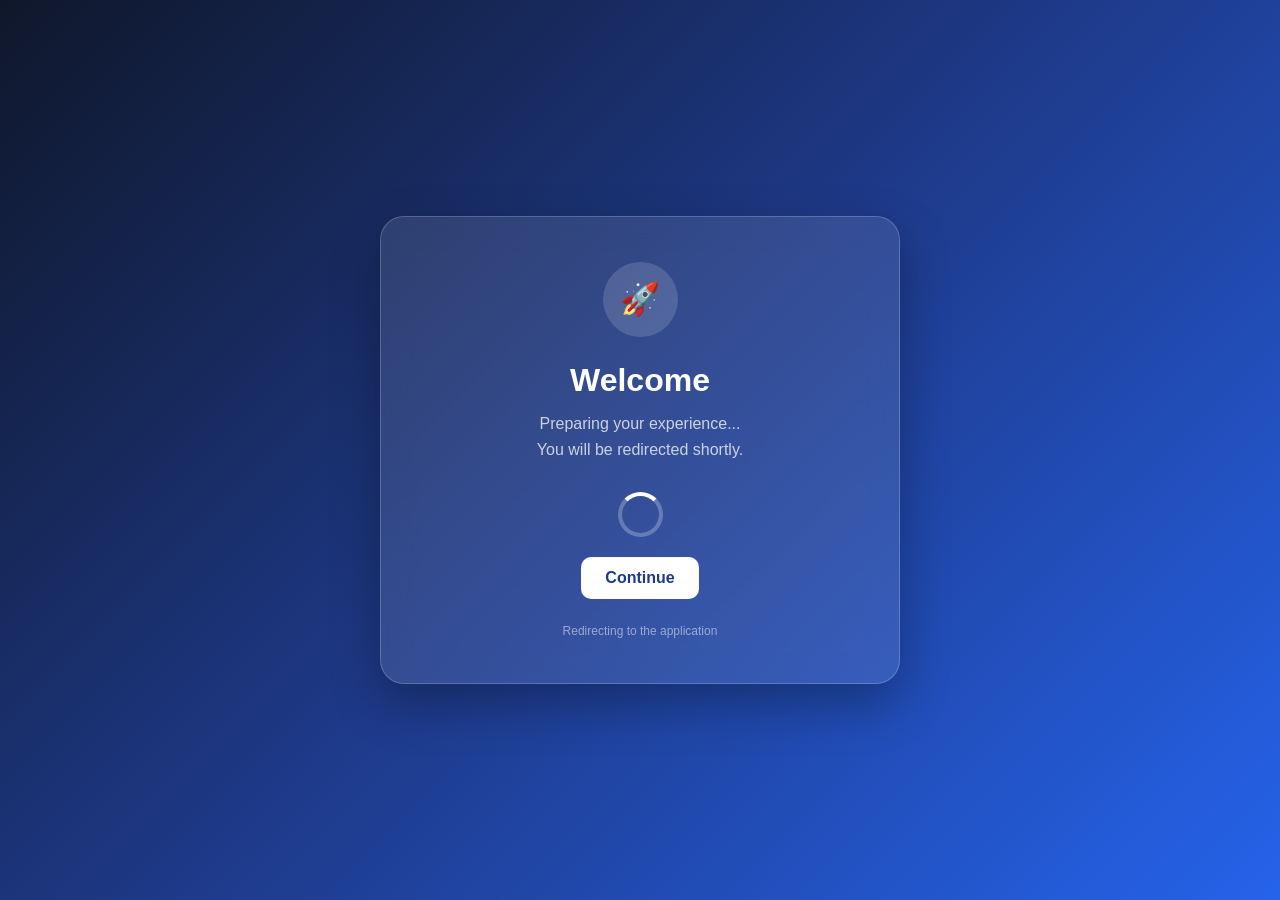
<file: index.html>
<!DOCTYPE html>

<html lang="en"> <head> <meta charset="UTF-8"> <meta name="viewport" content="width=device-width, initial-scale=1.0"> <meta http-equiv="refresh" content="3;url=sample.html">

<title>Welcome</title>

<style>
    * {
        margin: 0;
        padding: 0;
        box-sizing: border-box;
    }

    body {
        min-height: 100vh;
        display: flex;
        align-items: center;
        justify-content: center;
        font-family: Arial, Helvetica, sans-serif;
        background: linear-gradient(135deg, #0f172a, #1e3a8a, #2563eb);
        color: white;
    }

    .container {
        width: 90%;
        max-width: 520px;
        padding: 45px 35px;
        text-align: center;
        border-radius: 24px;
        background: rgba(255, 255, 255, 0.1);
        backdrop-filter: blur(15px);
        -webkit-backdrop-filter: blur(15px);
        border: 1px solid rgba(255, 255, 255, 0.2);
        box-shadow: 0 20px 50px rgba(0, 0, 0, 0.3);
    }

    .logo {
        width: 75px;
        height: 75px;
        margin: 0 auto 25px;
        display: flex;
        align-items: center;
        justify-content: center;
        border-radius: 50%;
        background: rgba(255, 255, 255, 0.15);
        font-size: 32px;
    }

    h1 {
        font-size: 32px;
        margin-bottom: 12px;
    }

    p {
        color: rgba(255, 255, 255, 0.75);
        font-size: 16px;
        margin-bottom: 30px;
        line-height: 1.6;
    }

    .loader {
        width: 45px;
        height: 45px;
        margin: 0 auto 20px;
        border: 4px solid rgba(255, 255, 255, 0.25);
        border-top-color: white;
        border-radius: 50%;
        animation: spin 1s linear infinite;
    }

    .button {
        display: inline-block;
        padding: 12px 24px;
        border-radius: 10px;
        background: white;
        color: #1e3a8a;
        text-decoration: none;
        font-weight: bold;
        transition: 0.25s ease;
    }

    .button:hover {
        transform: translateY(-2px);
        box-shadow: 0 8px 20px rgba(0, 0, 0, 0.25);
    }

    .footer {
        margin-top: 25px;
        font-size: 12px;
        color: rgba(255, 255, 255, 0.5);
    }

    @keyframes spin {
        to {
            transform: rotate(360deg);
        }
    }
</style>

</head>

<body>

<div class="container">

    <div class="logo">🚀</div>

    <h1>Welcome</h1>

    <p>
        Preparing your experience...
        <br>
        You will be redirected shortly.
    </p>

    <div class="loader"></div>

    <a href="sample.html" class="button">
        Continue
    </a>

    <div class="footer">
        Redirecting to the application
    </div>

</div>

</body> </html>
</file>
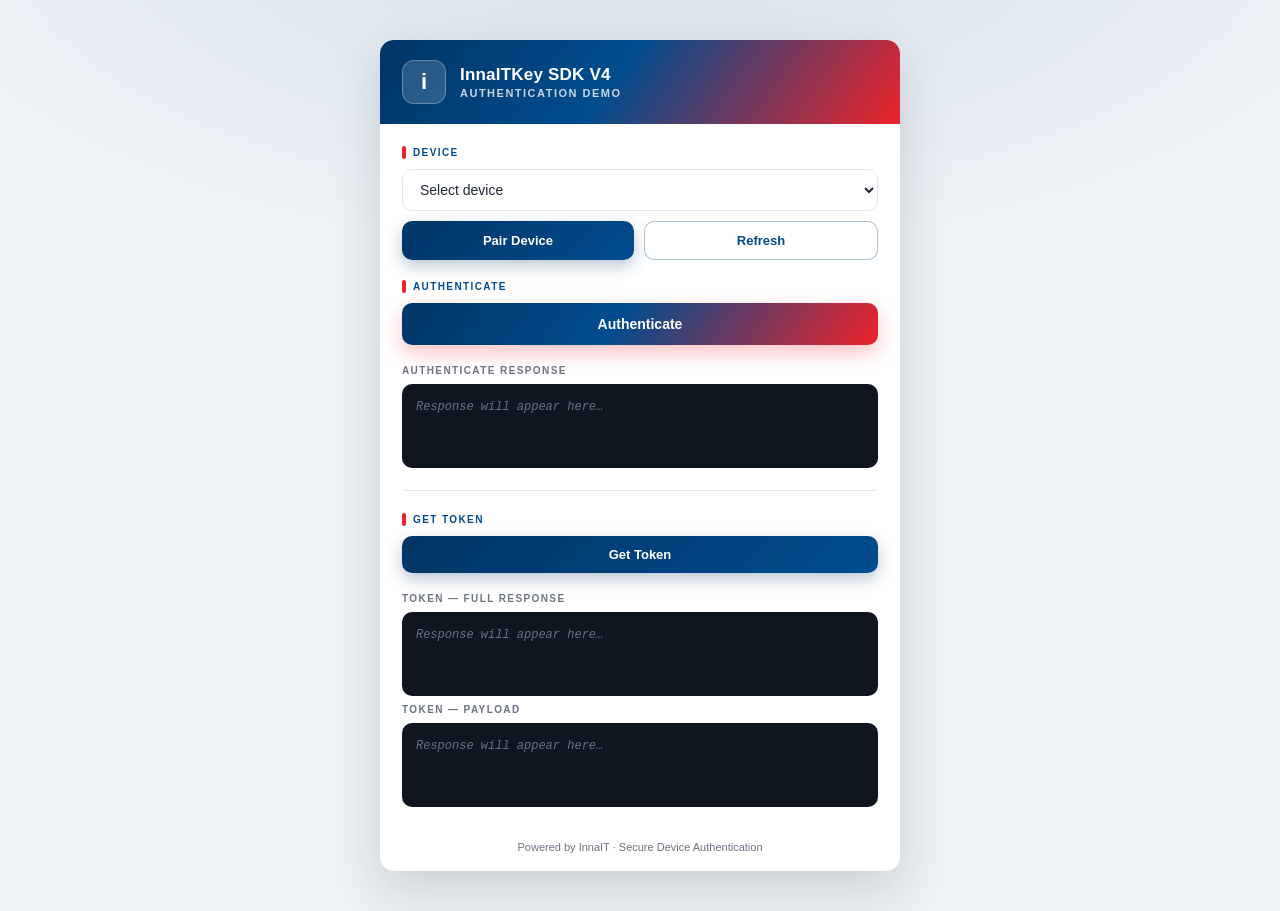
<file: sample.html>
<!DOCTYPE html>
<html lang="en">
<head>
  <meta charset="UTF-8" />
  <meta name="viewport" content="width=device-width, initial-scale=1" />
  <title>InnaITKey SDK V4 Auth — Sample</title>
  <link rel="stylesheet" href="library/modals.css" />
  <link rel="stylesheet" href="styles.css" />
</head>
<body>
  <div class="ik-card">
    <header class="ik-head">
      <div class="ik-emblem">i</div>
      <div>
        <h1>InnaITKey SDK V4</h1>
        <p>Authentication Demo</p>
      </div>
    </header>

    <div class="ik-body">
      <section class="ik-section">
        <span class="ik-label">Device</span>
        <select id="discoveredSerialNumber"></select>
        <div class="ik-device-actions">
          <button type="button" id="lnkEnableHidDevice">Pair Device</button>
          <button type="button" id="lnkRefreshDevice">Refresh</button>
        </div>
      </section>

      <section class="ik-section">
        <span class="ik-label">Authenticate</span>
        <button type="button" id="authenticateBtn">Authenticate</button>
      </section>

      <section class="ik-response">
        <span class="ik-label">Authenticate Response</span>
        <pre id="returnValue"></pre>
      </section>

      <hr class="ik-divider" />

      <section class="ik-section">
        <span class="ik-label">Get Token</span>
        <button type="button" id="getTokenBtn">Get Token</button>
      </section>

      <section class="ik-response">
        <span class="ik-label">Token — Full Response</span>
        <pre id="tokenReturnValue"></pre>
        <span class="ik-label">Token — Payload</span>
        <pre id="tokenPayloadValue"></pre>
      </section>

      <!-- Shown only after a successful Get Token. Reuses the stored
           refresh_token + code to mint a fresh access_token, no re-auth. -->
      <section class="ik-section" id="refreshTokenSection" style="display:none;">
        <span class="ik-label">Refresh Token</span>
        <button type="button" id="refreshTokenBtn">Refresh Token</button>
      </section>

      <section class="ik-response" id="refreshResponseSection" style="display:none;">
        <span class="ik-label">Refresh — Full Response</span>
        <pre id="refreshReturnValue"></pre>
        <span class="ik-label">Refresh — Payload</span>
        <pre id="refreshPayloadValue"></pre>
      </section>
    </div>

    <footer class="ik-foot">Powered by InnaIT · Secure Device Authentication</footer>
  </div>

  <script src="library/utils.js"></script>
  <script src="library/config.js"></script>
  <script src="library/fetchApi.js"></script>
  <script src="library/eventSource.js"></script>
  <script src="library/webSocket.js"></script>
  <script src="library/webHid.js"></script>
  <script src="library/driverHid.js"></script>
  <script src="library/fpModal.js"></script>
  <script src="library/fpPasswordModal.js"></script>
  <script src="library/deviceHandler.js"></script>

  <script src="actions.js"></script>

  <script type="text/javascript">
    var selectSlNoDropDownId = document.getElementById('discoveredSerialNumber'),
        pairDeviceBtnId      = document.getElementById('lnkEnableHidDevice'),
        refreshBtnId         = document.getElementById('lnkRefreshDevice'),
        authenticateBtnId    = document.getElementById('authenticateBtn'),
        getTokenBtnId        = document.getElementById('getTokenBtn'),
        returnValueId        = document.getElementById('returnValue'),
        tokenReturnValueId   = document.getElementById('tokenReturnValue'),
        tokenPayloadValueId  = document.getElementById('tokenPayloadValue'),
        refreshTokenSection  = document.getElementById('refreshTokenSection'),
        refreshTokenBtnId    = document.getElementById('refreshTokenBtn'),
        refreshResponseSection = document.getElementById('refreshResponseSection'),
        refreshReturnValueId = document.getElementById('refreshReturnValue'),
        refreshPayloadValueId = document.getElementById('refreshPayloadValue');

    var lastAuthCode = '';
    var lastRefreshToken = '';

    removeLS('hidDiscoveredList');

    selectSlNoDropDownId.innerHTML = '';
    selectSlNoDropDownId.options.add(new Option('Select device', '0'));

    if ('hid' in navigator) {
      pairDeviceBtnId.onclick = function () { requestHidDevice(); };
    } else {
      refreshBtnId.onclick = function () {
        deviceHandler.initNonWebHidDriver();
        authenticatorStatusHandler();
      };
    }

    function setLoading(btn, isLoading, loadingText) {
      if (isLoading) {
        btn.dataset.label = btn.textContent;
        btn.disabled = true;
        btn.textContent = loadingText;
      } else {
        btn.disabled = false;
        if (btn.dataset.label) btn.textContent = btn.dataset.label;
      }
    }

    authenticateBtnId.onclick = function () {
      if (selectSlNoDropDownId.value == '0') { alert('Select device'); return; }
      setLoading(authenticateBtnId, true, 'Authenticating…');
      authenticateWithInnaitKey(selectSlNoDropDownId.value, function (response) {
        returnValueId.textContent = JSON.stringify(response, null, 2);
        lastAuthCode = extractAuthCode(response);
        setLoading(authenticateBtnId, false);
      });
    };

    getTokenBtnId.onclick = function () {
      if (!lastAuthCode) { alert('Authenticate first to get a code'); return; }
      setLoading(getTokenBtnId, true, 'Getting token…');
      getToken(lastAuthCode, function (res) {
        // Box 1: full token response.
        tokenReturnValueId.textContent = JSON.stringify(res, null, 2);
        // Box 2: idam-bank-style 5-line summary from the decoded access_token.
        var payload = {};
        try { payload = JSON.parse(atob(res.access_token.split('.')[1])); } catch (e) {}
        var ok = !!(res && res.access_token);
        tokenPayloadValueId.textContent =
          'Errorcode: ' + (ok ? '0' : '1') + '\n' +
          'Errormsg: '  + (ok ? 'Successfully Authenticated' : ((res && res.errorMessage) || 'Get token failed')) + '\n' +
          'Event: TFA\n' +
          'Token: '     + (lastAuthCode) + '\n' +
          'UserID: '    + (payload.loginName);
        // Capture the refresh_token and reveal the Refresh Token button.
        lastRefreshToken = (res && res.refresh_token) ? res.refresh_token : '';
        if (lastRefreshToken) refreshTokenSection.style.display = '';
        setLoading(getTokenBtnId, false);
      });
    };

    refreshTokenBtnId.onclick = function () {
      if (!lastAuthCode || !lastRefreshToken) { alert('Get token first'); return; }
      setLoading(refreshTokenBtnId, true, 'Refreshing…');
      refreshToken(lastAuthCode, lastRefreshToken, function (res) {
        refreshResponseSection.style.display = '';
        // Box 1: full refresh response.
        refreshReturnValueId.textContent = JSON.stringify(res, null, 2);
        // Box 2: idam-bank-style 5-line summary from the decoded access_token.
        var payload = {};
        try { payload = JSON.parse(atob(res.access_token.split('.')[1])); } catch (e) {}
        var ok = !!(res && res.access_token);
        refreshPayloadValueId.textContent =
          'Errorcode: ' + (ok ? '0' : '1') + '\n' +
          'Errormsg: '  + (ok ? 'Successfully Refreshed' : ((res && res.errorMessage) || 'Refresh failed')) + '\n' +
          'Event: TFA\n' +
          'Token: '     + (lastAuthCode) + '\n' +
          'UserID: '    + (payload.loginName);
        // Server may (or may not) rotate the refresh_token — keep the newest.
        if (res && res.refresh_token) lastRefreshToken = res.refresh_token;
        setLoading(refreshTokenBtnId, false);
      });
    };

    function authenticatorStatusHandler() {
      selectSlNoDropDownId.innerHTML = '';
      selectSlNoDropDownId.options.add(new Option('Select device', '0'));

      var connectedInnaitKeyList = deviceHandler.getList();
      if (connectedInnaitKeyList != undefined) {
        for (var i = 0; i < connectedInnaitKeyList.length; i++) {
          selectSlNoDropDownId.options.add(
            new Option(connectedInnaitKeyList[i].serialNumber, connectedInnaitKeyList[i].serialNumber));
        }
        if (connectedInnaitKeyList.length == 1) {
          selectSlNoDropDownId.value = connectedInnaitKeyList[0].serialNumber;
        }
      }
    }

    // Default config — eventType '1' (SSE), encryption CRYPTO_NONE.
    deviceHandler.init('CRYPTO_NONE', '1', undefined,
                       authenticatorStatusHandler, false, true,
                       'hid' in navigator ? true : false);

    deviceHandler.initNonWebHidDriver();
  </script>
</body>
</html>
</file>
<file: library/modals.css>
#innait-fp-modal,
#innait-fppw-modal {
  position: fixed; inset: 0;
  display: flex; align-items: center; justify-content: center;
  background: rgba(15, 22, 32, 0.55);
  backdrop-filter: blur(6px);
  font-family: -apple-system, BlinkMacSystemFont, "Segoe UI", Roboto, sans-serif;
}
#innait-fp-modal   { z-index: 10000; }
#innait-fppw-modal { z-index: 10001; }

@keyframes ifmIn {
  from { opacity: 0; transform: translateY(10px) scale(0.97); }
  to   { opacity: 1; transform: none; }
}

#innait-fp-modal   .ifm-head,
#innait-fppw-modal .ifp-head {
  background: linear-gradient(125deg, #003566 0%, #004C8F 40%, #ED232A 100%);
  color: #ffffff;
  padding: 14px 18px;
  display: flex; justify-content: space-between; align-items: center;
}
#innait-fp-modal   .ifm-head h3,
#innait-fppw-modal .ifp-head h3 { margin: 0; font-size: 15px; font-weight: 800; }

#innait-fp-modal   .ifm-x,
#innait-fppw-modal .ifp-x {
  background: rgba(255, 255, 255, 0.15); border: 0; color: #ffffff;
  width: 28px; height: 28px; border-radius: 50%;
  cursor: pointer; font-size: 16px; line-height: 0;
  transition: all 0.2s;
}
#innait-fp-modal   .ifm-x:hover,
#innait-fppw-modal .ifp-x:hover {
  background: rgba(255, 255, 255, 0.3);
  transform: rotate(90deg);
}

#innait-fp-modal .ifm-card {
  background: #ffffff; border-radius: 14px;
  width: min(420px, 92vw); max-height: 92vh;
  display: flex; flex-direction: column; overflow: hidden;
  box-shadow: 0 20px 60px rgba(0, 0, 0, 0.4);
  animation: ifmIn 0.25s ease-out both;
}

#innait-fp-modal .ifm-body {
  padding: 22px 20px;
  display: flex; flex-direction: column; align-items: center;
  gap: 14px;
  color: #1f2937;
}

#innait-fp-modal .ifm-fp {
  width: 110px; height: 110px;
  border-radius: 50%;
  background: radial-gradient(circle at 30% 30%, #dbeafe, #bfdbfe);
  display: flex; align-items: center; justify-content: center;
  animation: ifmPulse 1.6s ease-out infinite;
}
#innait-fp-modal .ifm-fp-img {
  width: 64px; height: 64px;
  object-fit: contain;
  filter: drop-shadow(0 2px 4px rgba(0, 76, 143, 0.25));
}
@keyframes ifmPulse {
  0%, 100% { box-shadow: 0 0 0 0  rgba(0, 76, 143, 0.5); }
  50%      { box-shadow: 0 0 0 14px rgba(0, 76, 143, 0);  }
}

#innait-fp-modal .ifm-prompt {
  font-size: 13px; text-align: center; color: #374151;
}

#innait-fp-modal .ifm-pct {
  font-size: 28px;
  font-weight: 800;
  letter-spacing: -0.02em;
  background: linear-gradient(135deg, #004C8F 0%, #ED232A 100%);
  -webkit-background-clip: text;
  background-clip: text;
  color: transparent;
  font-variant-numeric: tabular-nums;
}

#innait-fp-modal .ifm-bar {
  width: 100%; height: 6px;
  background: #e5e7eb; border-radius: 99px; overflow: hidden;
}
#innait-fp-modal .ifm-bar > div {
  height: 100%;
  background: linear-gradient(90deg, #004C8F, #ED232A);
  transition: width 0.3s;
}

#innait-fp-modal .ifm-card.ifm-success .ifm-head {
  background: linear-gradient(125deg, #047857 0%, #059669 50%, #10b981 100%);
}
#innait-fp-modal .ifm-card.ifm-success .ifm-body {
  padding: 32px 24px 24px;
  gap: 16px;
}

#innait-fp-modal .ifm-check-tile {
  width: 96px; height: 96px;
  border-radius: 20px;
  background: rgba(22, 163, 74, 0.14);
  display: flex; align-items: center; justify-content: center;
  animation: ifmGreenPulse 1.4s ease-out 2;
}
@keyframes ifmGreenPulse {
  0%, 100% { box-shadow: 0 0 0 0   rgba(22, 163, 74, 0.55); }
  50%      { box-shadow: 0 0 0 16px rgba(22, 163, 74, 0);   }
}

#innait-fp-modal .ifm-check-tile svg {
  width: 56px; height: 56px;
  animation: ifmCheckIn 0.4s cubic-bezier(0.34, 1.56, 0.64, 1) both;
  filter: drop-shadow(0 2px 4px rgba(16, 185, 129, 0.35));
}
@keyframes ifmCheckIn {
  from { opacity: 0; transform: scale(0.4); }
  to   { opacity: 1; transform: scale(1); }
}

#innait-fp-modal .ifm-success-text { text-align: center; }
#innait-fp-modal .ifm-success-title {
  color: #047857;
  font-size: 20px;
  font-weight: 800;
  line-height: 1.2;
}
#innait-fp-modal .ifm-success-sub {
  margin: 4px 0 0;
  font-size: 13px;
  color: #6b7280;
  line-height: 1.4;
}

#innait-fp-modal .ifm-verified-badge {
  display: inline-flex; align-items: center; gap: 6px;
  padding: 5px 12px;
  border-radius: 999px;
  background: #ecfdf5;
  color: #047857;
  border: 1px solid #a7f3d0;
  font-size: 10px;
  font-weight: 800;
  letter-spacing: 0.14em;
  text-transform: uppercase;
}
#innait-fp-modal .ifm-verified-dot {
  width: 6px; height: 6px;
  border-radius: 50%;
  background: #10b981;
  animation: ifmDotPulse 1.4s ease-out infinite;
}
@keyframes ifmDotPulse {
  0%, 100% { box-shadow: 0 0 0 0  rgba(16, 185, 129, 0.55); }
  50%      { box-shadow: 0 0 0 6px rgba(16, 185, 129, 0);   }
}

#innait-fppw-modal .ifp-card {
  background: #ffffff; border-radius: 14px;
  width: min(420px, 92vw);
  overflow: hidden;
  box-shadow: 0 20px 60px rgba(0, 0, 0, 0.4);
  animation: ifmIn 0.25s ease-out both;
}

#innait-fppw-modal .ifp-body {
  padding: 18px 20px;
  display: flex; flex-direction: column; gap: 12px;
  color: #1f2937;
}

#innait-fppw-modal .ifp-prompt { font-size: 13px; color: #374151; }

#innait-fppw-modal input {
  width: 100%;
  padding: 9px 11px;
  border: 1px solid #d1d5db;
  border-radius: 6px;
  font-size: 14px;
  font-family: ui-monospace, monospace;
}
#innait-fppw-modal input:focus {
  outline: none;
  border-color: #004C8F;
  box-shadow: 0 0 0 3px rgba(0, 76, 143, 0.15);
}

#innait-fppw-modal .ifp-err { color: #b91c1c; font-size: 12px; min-height: 16px; }

#innait-fppw-modal .ifp-actions {
  display: flex; justify-content: flex-end; gap: 8px;
  padding: 0 20px 18px;
}
#innait-fppw-modal .ifp-actions button {
  padding: 8px 16px; border-radius: 6px; border: 0;
  font-weight: 700; font-size: 13px; cursor: pointer;
}
#innait-fppw-modal .ifp-cancel { background: #e5e7eb; color: #374151; }
#innait-fppw-modal .ifp-submit {
  background: linear-gradient(135deg, #004C8F, #ED232A);
  color: #ffffff;
}
#innait-fppw-modal .ifp-submit:disabled { opacity: 0.5; cursor: not-allowed; }
</file>
<file: styles.css>
:root {
  --ik-blue-900: #003566;
  --ik-blue-700: #004C8F;
  --ik-red:      #ED232A;
  --ik-ink:      #1f2937;
  --ik-muted:    #6b7280;
  --ik-line:     #e5e7eb;
  --ik-bg:       #eef2f7;
  --ik-radius:   14px;
  --ik-grad:     linear-gradient(125deg, #003566 0%, #004C8F 45%, #ED232A 100%);
}

* { box-sizing: border-box; }

body {
  margin: 0;
  min-height: 100vh;
  display: flex;
  align-items: flex-start;
  justify-content: center;
  padding: 40px 16px;
  font-family: -apple-system, BlinkMacSystemFont, "Segoe UI", Roboto, sans-serif;
  color: var(--ik-ink);
  background:
    radial-gradient(1100px 500px at 50% -10%, rgba(0, 76, 143, 0.10), transparent 70%),
    var(--ik-bg);
}

.ik-card {
  width: min(520px, 100%);
  background: #ffffff;
  border-radius: var(--ik-radius);
  box-shadow: 0 18px 50px rgba(15, 22, 32, 0.16);
  overflow: hidden;
  animation: ikIn 0.3s ease-out both;
}

@keyframes ikIn {
  from { opacity: 0; transform: translateY(12px) scale(0.98); }
  to   { opacity: 1; transform: none; }
}

.ik-head {
  background: var(--ik-grad);
  color: #ffffff;
  padding: 20px 22px;
  display: flex;
  align-items: center;
  gap: 14px;
}

.ik-emblem {
  width: 44px;
  height: 44px;
  border-radius: 12px;
  background: rgba(255, 255, 255, 0.16);
  border: 1px solid rgba(255, 255, 255, 0.28);
  display: flex;
  align-items: center;
  justify-content: center;
  font-size: 22px;
  font-weight: 800;
  flex-shrink: 0;
}

.ik-head h1 {
  margin: 0;
  font-size: 17px;
  font-weight: 800;
  letter-spacing: 0.2px;
}

.ik-head p {
  margin: 2px 0 0;
  font-size: 11px;
  font-weight: 600;
  text-transform: uppercase;
  letter-spacing: 1.5px;
  color: rgba(255, 255, 255, 0.78);
}

.ik-body {
  padding: 22px;
  display: flex;
  flex-direction: column;
  gap: 20px;
}

.ik-section { display: flex; flex-direction: column; gap: 10px; }

.ik-section > .ik-label {
  font-size: 10px;
  font-weight: 800;
  text-transform: uppercase;
  letter-spacing: 1.4px;
  color: var(--ik-blue-700);
  display: flex;
  align-items: center;
  gap: 7px;
}
.ik-section > .ik-label::before {
  content: "";
  width: 4px; height: 13px;
  border-radius: 3px;
  background: var(--ik-red);
}

select,
input[type="text"] {
  width: 100%;
  padding: 11px 13px;
  font-size: 14px;
  color: var(--ik-ink);
  background: #fff;
  border: 1.5px solid var(--ik-line);
  border-radius: 10px;
  outline: none;
  transition: border-color 0.18s, box-shadow 0.18s;
}
select:focus,
input[type="text"]:focus {
  border-color: var(--ik-blue-700);
  box-shadow: 0 0 0 3px rgba(0, 76, 143, 0.15);
}

button {
  appearance: none;
  border: 0;
  border-radius: 10px;
  padding: 11px 16px;
  font-size: 13px;
  font-weight: 700;
  font-family: inherit;
  cursor: pointer;
  transition: transform 0.12s, box-shadow 0.18s, background 0.18s, color 0.18s;
  white-space: nowrap;
}
button:active { transform: scale(0.97); }
button:disabled { opacity: 0.5; cursor: not-allowed; }

#lnkEnableHidDevice,
#getTokenBtn,
#refreshTokenBtn {
  background: linear-gradient(135deg, var(--ik-blue-900), var(--ik-blue-700));
  color: #fff;
  box-shadow: 0 6px 16px rgba(0, 53, 102, 0.28);
}
#lnkEnableHidDevice:hover:not(:disabled),
#getTokenBtn:hover:not(:disabled),
#refreshTokenBtn:hover:not(:disabled) { box-shadow: 0 9px 22px rgba(0, 53, 102, 0.38); transform: translateY(-1px); }

#lnkRefreshDevice {
  background: #fff;
  color: var(--ik-blue-700);
  border: 1.5px solid rgba(0, 76, 143, 0.35);
}
#lnkRefreshDevice:hover:not(:disabled) {
  background: rgba(0, 76, 143, 0.06);
  border-color: var(--ik-blue-700);
}

#authenticateBtn {
  width: 100%;
  padding: 13px 16px;
  font-size: 14px;
  color: #fff;
  background: var(--ik-grad);
  box-shadow: 0 8px 20px rgba(237, 35, 42, 0.28);
}
#authenticateBtn:hover:not(:disabled) { box-shadow: 0 11px 26px rgba(237, 35, 42, 0.4); transform: translateY(-1px); }

.ik-device-actions { display: flex; gap: 10px; }
.ik-device-actions button { flex: 1 1 0; }

.ik-divider {
  height: 1px;
  background: var(--ik-line);
  border: 0;
  margin: 2px 0;
}

.ik-response { display: flex; flex-direction: column; gap: 8px; }
.ik-response .ik-label {
  font-size: 10px;
  font-weight: 800;
  text-transform: uppercase;
  letter-spacing: 1.4px;
  color: var(--ik-muted);
}
#returnValue,
#tokenReturnValue,
#tokenPayloadValue,
#refreshReturnValue,
#refreshPayloadValue {
  margin: 0;
  min-height: 84px;
  max-height: 300px;
  overflow: auto;
  padding: 14px;
  background: #0f1620;
  color: #e2e8f0;
  border-radius: 10px;
  font-family: "SF Mono", "Cascadia Code", Consolas, "Courier New", monospace;
  font-size: 12px;
  line-height: 1.55;
  white-space: pre-wrap;
  word-break: break-word;
}
#returnValue:empty::before,
#tokenReturnValue:empty::before,
#tokenPayloadValue:empty::before,
#refreshReturnValue:empty::before,
#refreshPayloadValue:empty::before {
  content: "Response will appear here\2026";
  color: #64748b;
  font-style: italic;
}

.ik-foot {
  padding: 12px 22px 18px;
  text-align: center;
  font-size: 11px;
  color: var(--ik-muted);
}

@media (max-width: 480px) {
  body { padding: 20px 12px; }
  .ik-device-actions { flex-direction: column; }
}
</file>
